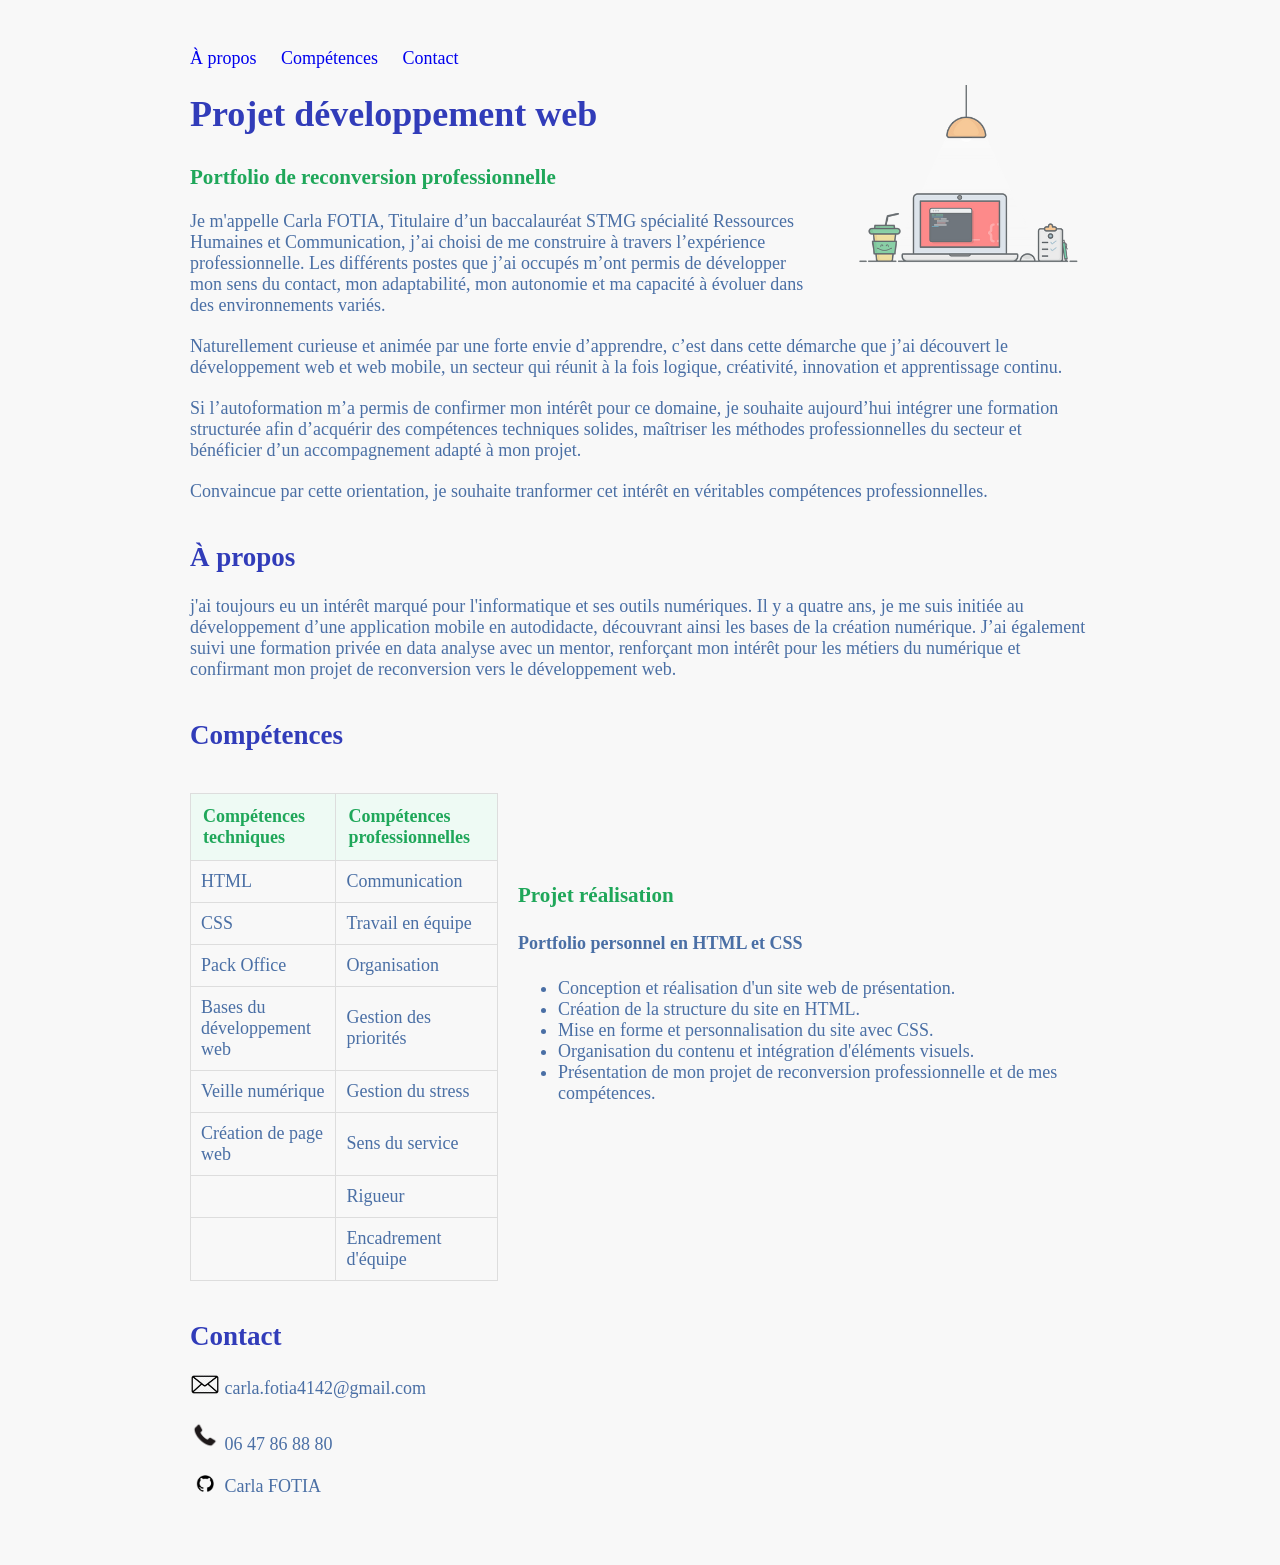
<file: index.html>
<!DOCTYPE html>
<html>
<head>
    <link rel="stylesheet" href="style.css">
</head>
<body> 
    <div class="container">
<nav>
    <a href="#apropos">À propos</a>
    <a href="#competences">Compétences</a>
    <a href="#contact">Contact</a>
</nav>
        <h1>Projet développement web </h1>
<img class="illustration" src="PNG CODE.webp" alt="illustration developpement web">
       <h3>Portfolio de reconversion professionnelle</h3> 
<p>Je m'appelle Carla FOTIA,  Titulaire d’un baccalauréat STMG spécialité Ressources Humaines et Communication, j’ai choisi de me construire à travers l’expérience professionnelle. Les différents postes que j’ai occupés m’ont permis de développer mon sens du contact, mon adaptabilité, mon autonomie et ma capacité à évoluer dans des environnements variés. </p>

        <p>Naturellement curieuse et animée par une forte envie d’apprendre, c’est dans cette démarche que j’ai découvert le développement web et web mobile, un secteur qui réunit à la fois logique, créativité, innovation et apprentissage continu.</p>
        <p>Si l’autoformation m’a permis de confirmer mon intérêt pour ce domaine, je souhaite aujourd’hui intégrer une formation structurée afin d’acquérir des compétences techniques solides, maîtriser les méthodes professionnelles du secteur et bénéficier d’un accompagnement adapté à mon projet.</p>
<p>Convaincue par cette orientation, je souhaite tranformer cet intérêt en véritables compétences professionnelles.</p>
        <h2 id="apropos">À propos</h2>
<p>j'ai toujours eu un intérêt marqué pour l'informatique et ses outils numériques. Il y a quatre ans, je me suis initiée au développement d’une application mobile en autodidacte, découvrant ainsi les bases de la création numérique. J’ai également suivi une formation privée en data analyse avec un mentor, renforçant mon intérêt pour les métiers du numérique et confirmant mon projet de reconversion vers le développement web. </p>
<h2 id="competences"> Compétences</h2>
<div class="competences-projet">
    <!-- Tableau des competences-->
    <table>
    <tr>
        <th>Compétences techniques</th>
        <th>Compétences professionnelles</th>
    </tr>
    <tr>
        <td>HTML</td>
        <td>Communication</td>
    </tr>
    <tr> 
        <td>CSS</td>
        <td>Travail en équipe</td>
    </tr>
    <tr>
        <td>Pack Office</td>
        <td>Organisation</td>
    </tr>
    <tr>
        <td>Bases du développement web</td>
        <td>Gestion des priorités</td>
</tr>
<tr> 
    <td>Veille numérique</td>
    <td>Gestion du stress</td>
</tr>
<tr>
        <td>Création de page web</td>
        <td>Sens du service</td>
 </tr>
<tr> 
    <td></td>
    <td>Rigueur</td>
</tr>
<tr>
    <td></td>
    <td>Encadrement d'équipe</td>
</tr>
    </table>
    <!-- Projet realise-->
     <div class="projet">
        <h3>Projet réalisation</h3>
        <h4>Portfolio personnel en HTML et CSS</h4>
        <ul>
            <li>Conception et réalisation d'un site web de présentation.</li>
            <li>Création de la structure du site en HTML.</li>
            <li>Mise en forme et personnalisation du site avec CSS.</li>
            <li>Organisation du contenu et intégration d'éléments visuels.</li>
            <li>Présentation de mon projet de reconversion professionnelle et de mes compétences.</li>
        </ul>
     </div>
</div>
<h2 id="contact">Contact</h2>
<p><img src="PNG MAIL 4.webp"> carla.fotia4142@gmail.com</p>
<p><img src="PNG PORT.png"> 06 47 86 88 80</p>
<p><img src="PNG GITHUB1.png"> Carla FOTIA</p>

    </div>
    </body>
</html>
</file>
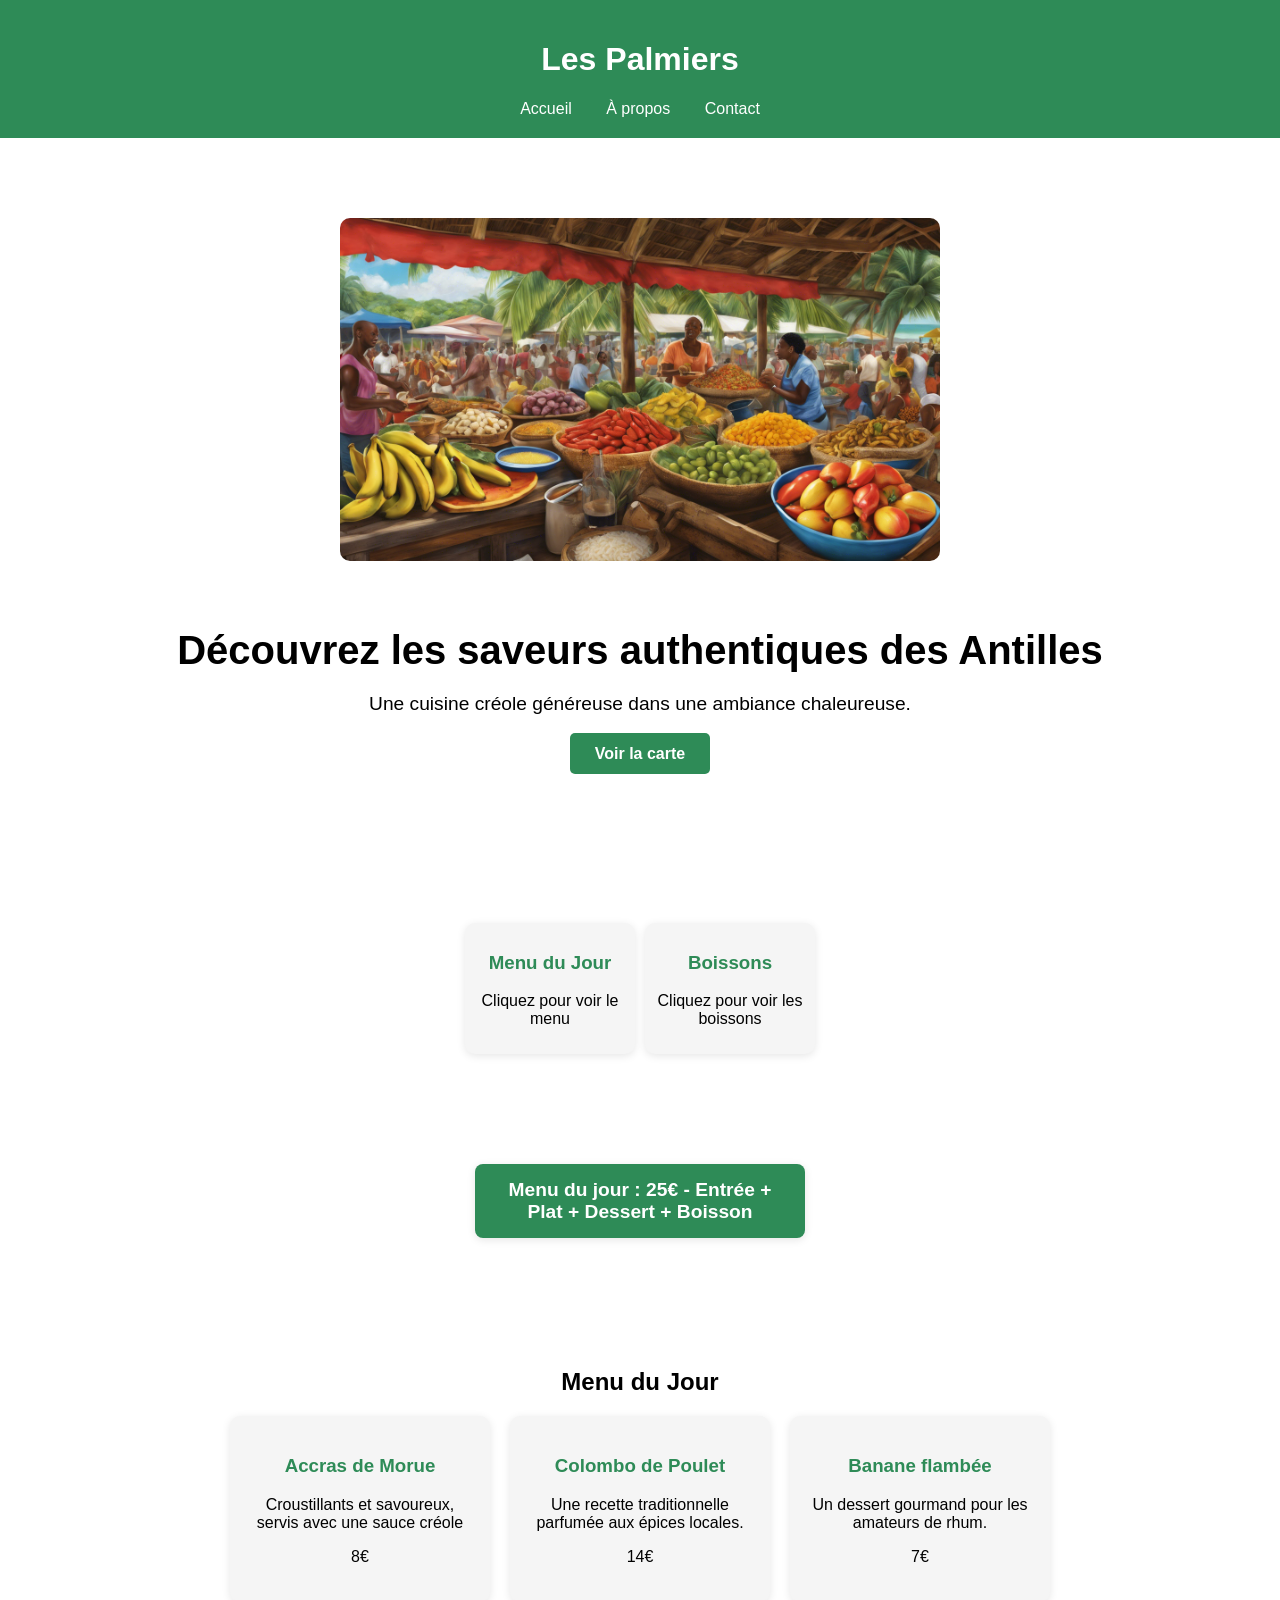
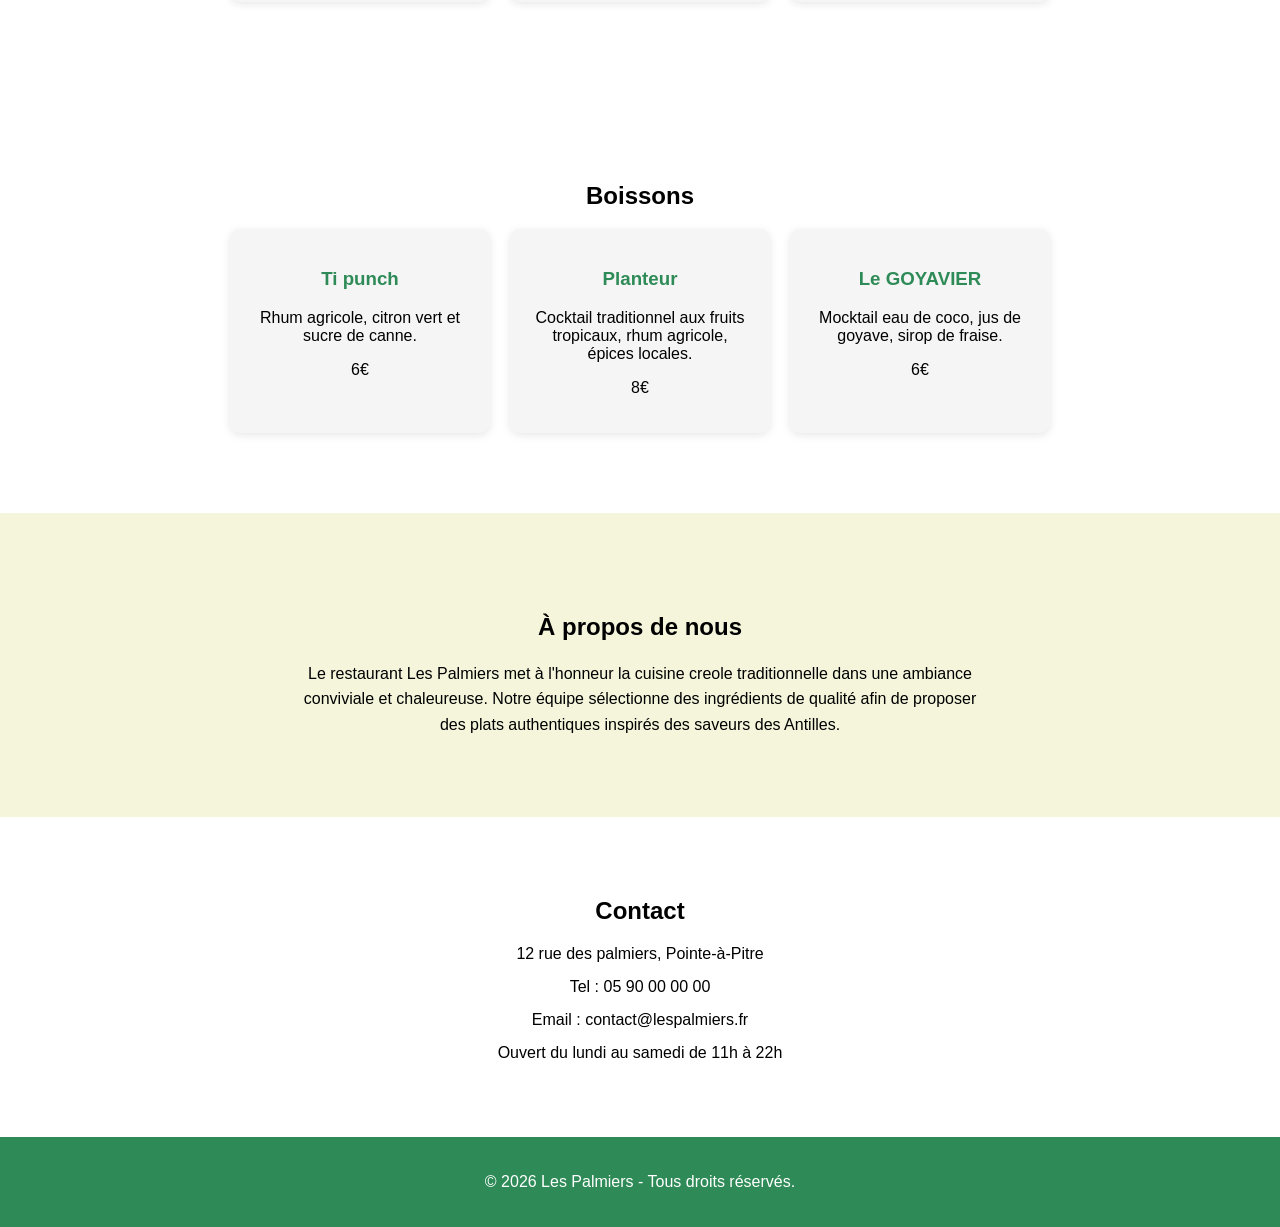
<file: restaurant/index.html>
<!DOCTYPE html>
<html lang="fr">
<head>
    <meta charset="UTF-8">
    <meta name="viewport" content="width=device-width, initial-scale=1.0">
    <title>Les Palmiers</title>
    <link rel="stylesheet" href="style.css">
</head>
<body>
    <header>
        <h1>Les Palmiers</h1>
        <nav>
            <a href="#acceuil">Accueil</a>
            <a href="#apropos">À propos</a>
            <a href="#contact">Contact</a>
        </nav>
    </header>
    <section id="acceuil" class="hero">
        <img src="IMG1.png" alt="IMG1">
        <h2>Découvrez les saveurs authentiques des Antilles</h2>
        <p>Une cuisine créole généreuse dans une ambiance chaleureuse.</p>
        <a href="#carte" class="btn">Voir la carte</a>
    </section>
    <section id="carte" class="specialites">
        <div class="cartes">
            <div class="carte">
                <a href="#specialites">
                    <h3>Menu du Jour</h3>
                <p>Cliquez pour voir le menu</p>
                </a>
            </div>
            <div class="carte">
                <a href="#boissons">
                    <h3>Boissons</h3>
                <p>Cliquez pour voir les boissons</p>
                </a>
            </div>
        </div>
    </section>
    <div class="menu-prix">
        Menu du jour : 25€ - Entrée + Plat  + Dessert + Boisson
    </div>
    <section id="specialites" class="specialites">
        <h2>Menu du Jour</h2>
        <div class="cartes">
            <div class="carte">
                <h3>Accras de Morue</h3>
                <p>Croustillants et savoureux, servis avec une sauce créole</p>
           <p class="prix">8€</p>
            </div>
            <div class="carte">
                <h3>Colombo de Poulet</h3>
                <p>Une recette traditionnelle parfumée aux épices locales.</p>
                <p class="prix">14€</p>
            </div>
            <div class="carte">
                <h3>Banane flambée</h3>
                <p>Un dessert gourmand pour les amateurs de rhum.</p>
                <p class="prix">7€</p>
            </div>
        </div>
    </section>
    <section id="boissons" class="specialites">
        <h2>Boissons</h2>
        <div class="cartes">
            <div class="carte">
                <h3>Ti punch</h3>
                <p>Rhum agricole, citron vert et sucre de canne.</p>
                <p class="prix">6€</p>
            </div>
            <div class="carte">
                <h3>Planteur</h3>
                <p>Cocktail traditionnel aux fruits tropicaux, rhum agricole, épices locales.</p>
                <p class="prix">8€</p>
            </div>
            <div class="carte">
                <h3>Le GOYAVIER</h3>
                <p>Mocktail eau de coco, jus de goyave, sirop de fraise.</p>
                <p class="prix">6€</p>
            </div>
        </div>
    </section>
    <section id="apropos" class="apropos">
        <h2>À propos de nous</h2>
        <p>Le restaurant Les Palmiers met à l'honneur la cuisine creole traditionnelle dans une ambiance conviviale et chaleureuse.
            Notre équipe sélectionne des ingrédients de qualité afin de proposer des plats authentiques inspirés des saveurs des Antilles.
        </p>
    </section>
    <section id="contact" class="contact">
        <h2>Contact</h2>
        <p>12 rue des palmiers, Pointe-à-Pitre</p>
        <p>Tel : 05 90 00 00 00</p>
        <p>Email : contact@lespalmiers.fr</p>
        <p>Ouvert du lundi au samedi de 11h à 22h</p>
    </section>
    <footer>
        <p>&copy; 2026 Les Palmiers - Tous droits réservés.</p>
    </footer>
</body>
</html>
</file>
<file: style.css>
body {
    background-color: #f8f8f8;
    color:#4a6fa5;
    front-family:verdana; sans-sherif;
    padding: 40px;
    line-heigt: 1.6;
    font-size: 18px;
}
.illustration {
    width: 250px;
    opacity: 0.7;
    float: right;
    margin-left: 30px;
    margin-top: -80px;
}
h1 {
    color :rgb(49, 60, 185);
    margin-bottom: 30px;
}
.container {
    max-width: 900px;
    margin: 0 auto;
}
h2 { color:rgb(49, 60, 185);
    margin-top: 40px;
}
.container {
    max-width: 900px;
    margin: 0 auto;
}
nav a {
    margin-right: 20px;
    text-decoration: none;
    color:;rgb(49, 60, 185)
}
nav a:hover {
    color: black;
}
p img {
    width: 30px;
}
p {
    margin-bottom: 20px;
}
table{
    width: 35%;
    border-collapse: collapse;
    margin-top: 20px;
}
th{ 
    background-color:#eefaf4;
    color: #1fa75a;
    padding: 12px;
    text-align: left;
}
td{ 
    padding: 10px;
}
th, td {
    border: 1px solid #ddd;
}
.competences-projet {
    display: flex;
    align-items: flex-start;
    gap: 20px;
}
.projet {
   margin-top: 85px;
   width: 65%;
}
.projet h3 { 
    color: #1fa75a;
}
.projet h3,
.projet h4 {
    margin-top: 25px;
}
h3 {
    color: #1fa75a;
}
</file>
<file: restaurant/style.css>
html {
    scroll-behavior: smooth;
}
body {
    font-family: Arial, sans-serif;
    margin: 0;
    padding: 0;
}
header{
    background-color: #2e8b57;
    color: white;
    padding: 20px;
    text-align: center;
}
nav a {
    color: white;
    text-decoration: none;
    margin: 15px;
    front-weight: bold;
}
.hero {
    background:linear-gradient (to bottom, #f5f5dc, #ffffff);
    text-align: center;
    padding: 80px 20px;
}
.hero h2 {
    font-size: 2.5rem;
    margin-bottom: 20px;
}
.hero p {
    font-size: 1.2rem;
    margin-bottom: 30px;
}
.btn {
    background-color: #2e8b57;
    color: white;
    padding: 12px 25px;
    text-decoration: none;
    font-weight: bold;
    border-radius: 5px;
    transition: 0.3s;
} 
.btn:hover {
    background-color: #246b45;
}
.specialites {
    text-align: center;
    padding: 80px 20px;
}
.cartes {
    display: flex;
    justify-content: center;
    gap: 20px;
    flex-wrap: wrap;
}
.carte {
    background-color: #f5f5f5;
    padding: 20px;
    border-radius: 10px;
    width: 220px;
    box-shadow: 0 2px 8px rgba(0,0,0,0.1);
    transition: 0.3s;
}
.carte:hover {
    transform:translateY(-5px);
}
.carte h3 {
    color: #2e8b57;
}
.apropos {
    background-color: #f5f5dc;
    padding: 80px 20px;
    text-align: center;
}
.apropos p {
    max-width: 700px;
    margin: auto;
    line-height: 1.6;
}
.contact {
    padding: 60px 20px;
    text-align: center;
}
.contact p {
    margin: 15px 0;
}
footer {
    background-color: #2e8b57;
    color: white;
    text-align: center;
    padding: 20px;
}
nav a:hover {
    color:#ffe4a1;
}
.hero img {
    max-width: 600px;
    width: 100%;
    border-radius: 10px;
    margin-bottom: 30px;
}
#carte .carte {
    cursor: pointer;    
}
#carte .cartes{
    display:flex;
    justify-content: center;
    gap: 10px;
}
#carte .carte {
    width: 150px;
    padding: 10px;
    margin: 0;
}
.lien-carte {
    text-decoration: none;
}
.carte a {
    color: inherit;
    text-decoration: none;
    display: block;
}
.menu-prix {
    background-color: #2e8b57;
    color: white;
    text-align: center;
    padding: 15px;
    margin: 30px auto;
    width: 300px;
    border-radius: 8px;
    font-size: 1.2rem;
    font-weight: bold;
    box-shadow: 0 2px 8px rgba(0,0,0,0.1);
}
</file>
